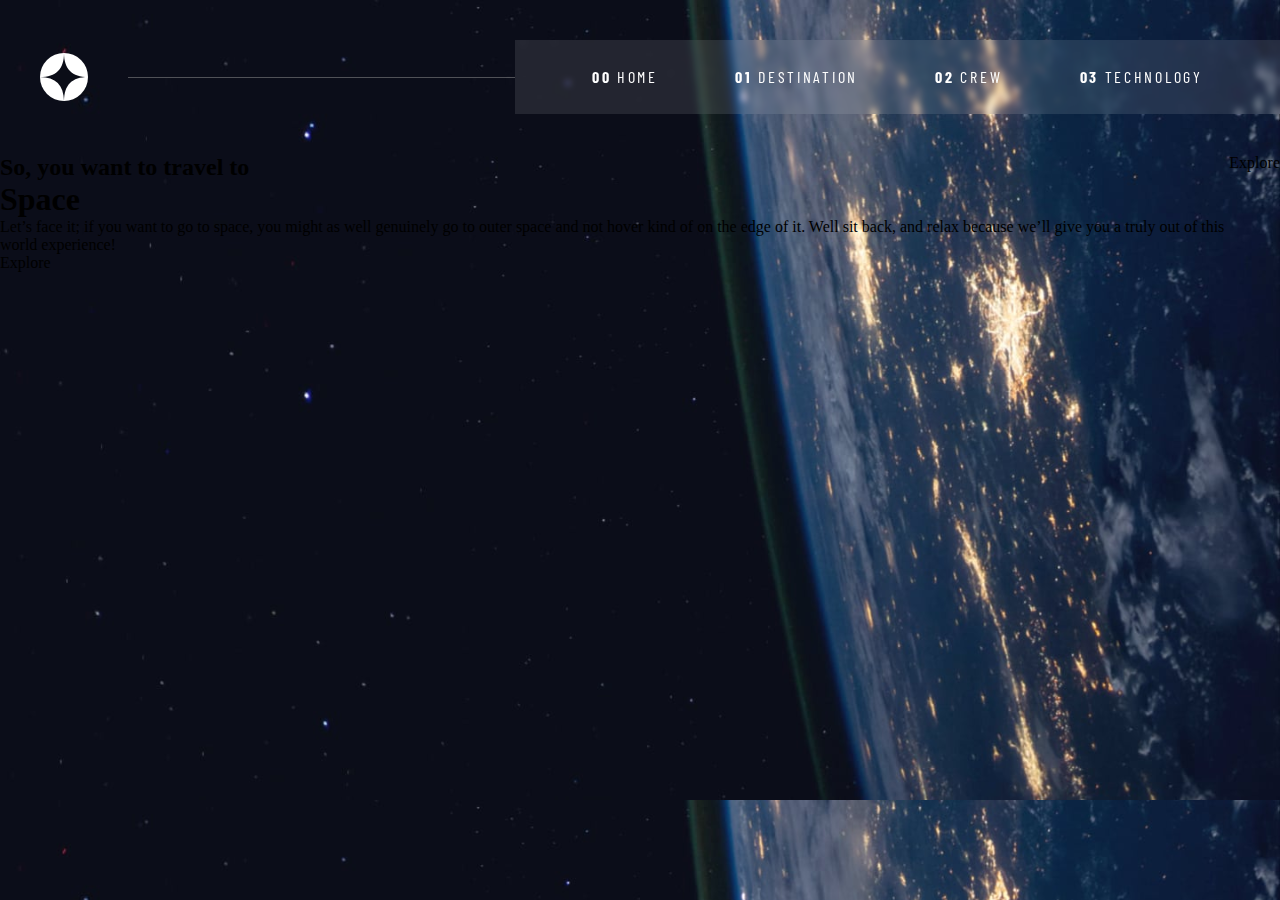
<file: starter-code/index.html>
<!DOCTYPE html>
<html lang="en">

<head>
  <meta charset="UTF-8">
  <meta name="viewport" content="width=device-width, initial-scale=1.0">

  <link rel="icon" type="image/png" sizes="32x32" href="./assets/favicon-32x32.png">
  <link rel="preconnect" href="https://fonts.googleapis.com">
  <link rel="preconnect" href="https://fonts.gstatic.com" crossorigin>
  <link href="https://fonts.googleapis.com/css2?family=Barlow+Condensed&family=Bellefair&display=swap" rel="stylesheet">

  <title>Frontend Mentor | Space tourism website</title>
  <link rel="stylesheet" href="styles.css">
</head>

<body>
  <nav>
    <div class="navbar">
      <svg class="icon" xmlns="http://www.w3.org/2000/svg" width="48" height="48">
        <g fill="none" fill-rule="evenodd">
          <circle cx="24" cy="24" r="24" fill="#FFF" />
          <path fill="#0B0D17"
            d="M24 0c0 16-8 24-24 24 15.718.114 23.718 8.114 24 24 0-16 8-24 24-24-16 0-24-8-24-24z" />
        </g>
      </svg>

      <div class="line"></div>

      <ul class="nav-links">
        <li class="nav-link"><a href="index.html"><span>00 </span>Home</a></li>

        <li class="nav-link"><a href="./destination-moon.html"><span>01 </span>Destination</a></li>

        <li class="nav-link"><a href="./crew-commander.html"><span>02 </span>Crew</a></li>

        <li class="nav-link"><a href="./technology-vehicle.html"><span>03 </span>Technology</a></li>

      </ul>
    </div>
  </nav>
  <main class="home-hero">
    <section class="home-intro">
      <h2 class="home-subheading">
        So, you want to travel to
      </h2>
      <h1 class="home-heading">
        Space
      </h1>
      <p class="home-paragraph">
        Let’s face it; if you want to go to space, you might as well genuinely go to
        outer space and not hover kind of on the edge of it. Well sit back, and relax
        because we’ll give you a truly out of this world experience!
      </p>
    </section>
    <section class="home-feature"> Explore</section>
  </main>






  Explore

</body>

</html>
</file>
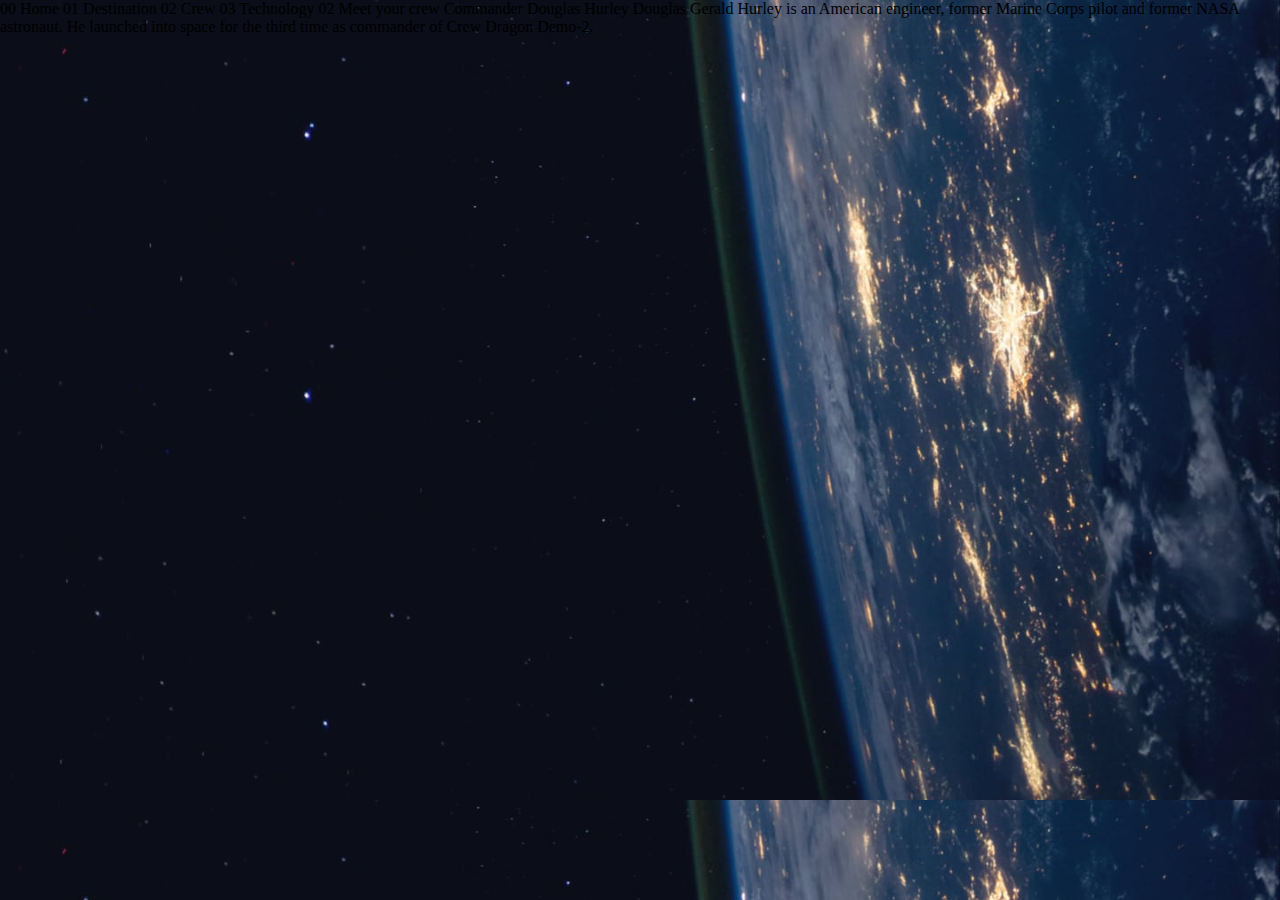
<file: starter-code/crew-commander.html>
<!DOCTYPE html>
<html lang="en">

<head>
  <meta charset="UTF-8">
  <meta name="viewport" content="width=device-width, initial-scale=1.0">

  <link rel="icon" type="image/png" sizes="32x32" href="./assets/favicon-32x32.png">

  <title>Frontend Mentor | Space tourism website</title>
  <link rel="stylesheet" href="styles.css">
</head>

<body>

  00 Home
  01 Destination
  02 Crew
  03 Technology

  02 Meet your crew

  Commander
  Douglas Hurley

  Douglas Gerald Hurley is an American engineer, former Marine Corps pilot
  and former NASA astronaut. He launched into space for the third time as
  commander of Crew Dragon Demo-2.
</body>

</html>
</file>
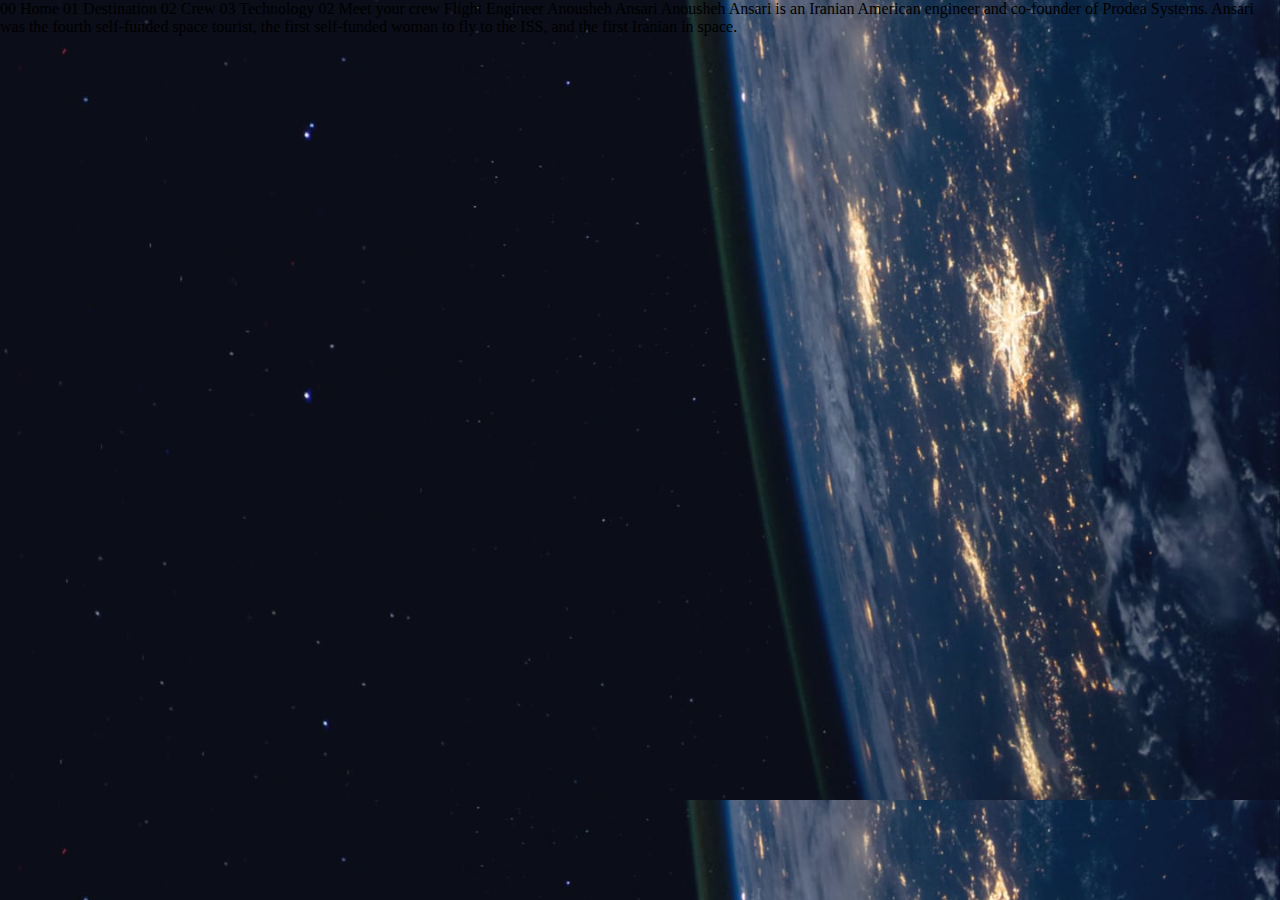
<file: starter-code/crew-engineer.html>
<!DOCTYPE html>
<html lang="en">

<head>
  <meta charset="UTF-8">
  <meta name="viewport" content="width=device-width, initial-scale=1.0">

  <link rel="icon" type="image/png" sizes="32x32" href="./assets/favicon-32x32.png">

  <title>Frontend Mentor | Space tourism website</title>
  <link rel="stylesheet" href="styles.css">
</head>

<body>

  00 Home
  01 Destination
  02 Crew
  03 Technology

  02 Meet your crew

  Flight Engineer
  Anousheh Ansari

  Anousheh Ansari is an Iranian American engineer and co-founder of Prodea Systems.
  Ansari was the fourth self-funded space tourist, the first self-funded woman to
  fly to the ISS, and the first Iranian in space.
</body>

</html>
</file>
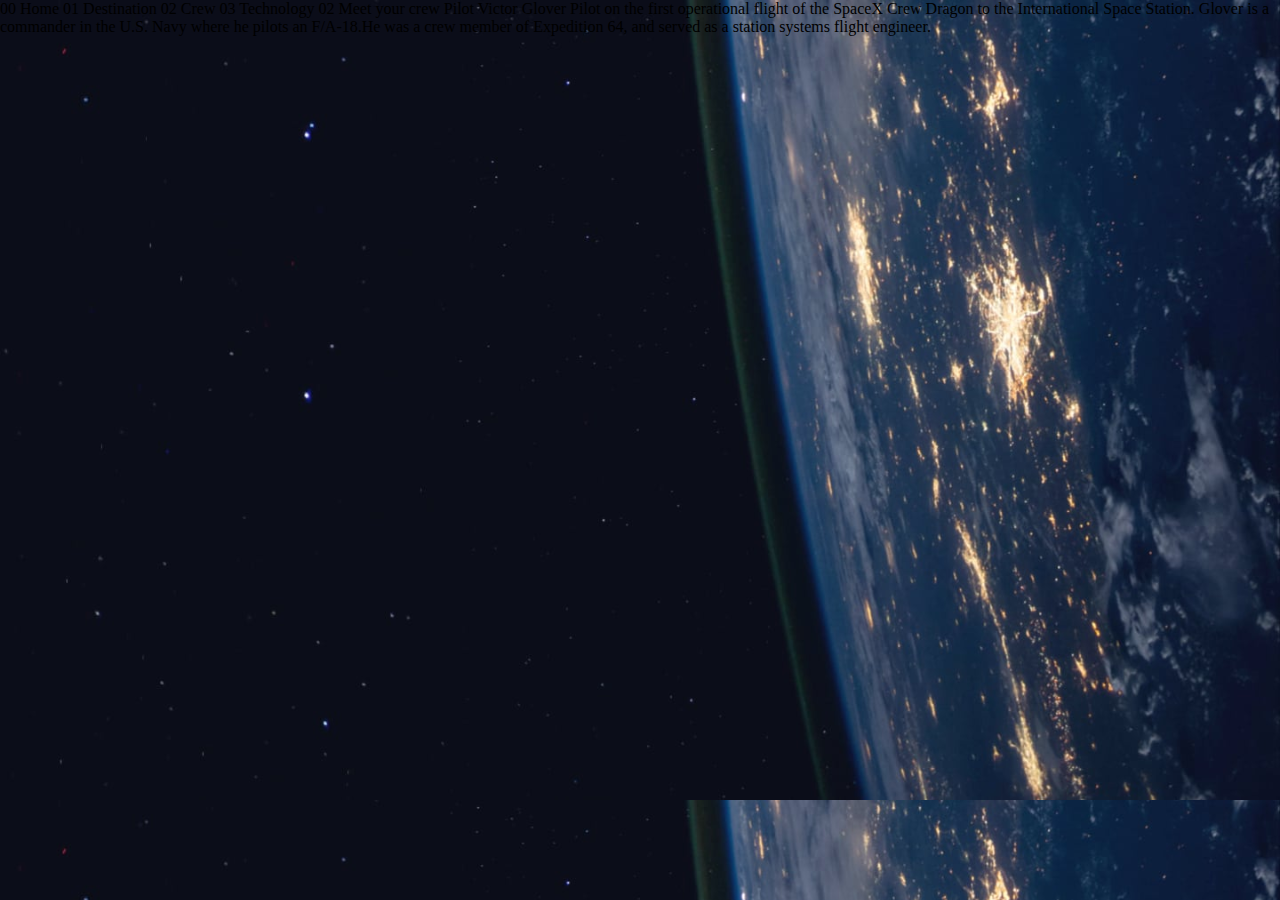
<file: starter-code/crew-pilot.html>
<!DOCTYPE html>
<html lang="en">

<head>
  <meta charset="UTF-8">
  <meta name="viewport" content="width=device-width, initial-scale=1.0">

  <link rel="icon" type="image/png" sizes="32x32" href="./assets/favicon-32x32.png">

  <title>Frontend Mentor | Space tourism website</title>
  <link rel="stylesheet" href="styles.css">

</head>

<body>

  00 Home
  01 Destination
  02 Crew
  03 Technology

  02 Meet your crew

  Pilot
  Victor Glover

  Pilot on the first operational flight of the SpaceX Crew Dragon to the
  International Space Station. Glover is a commander in the U.S. Navy where
  he pilots an F/A-18.He was a crew member of Expedition 64, and served as a
  station systems flight engineer.
</body>

</html>
</file>
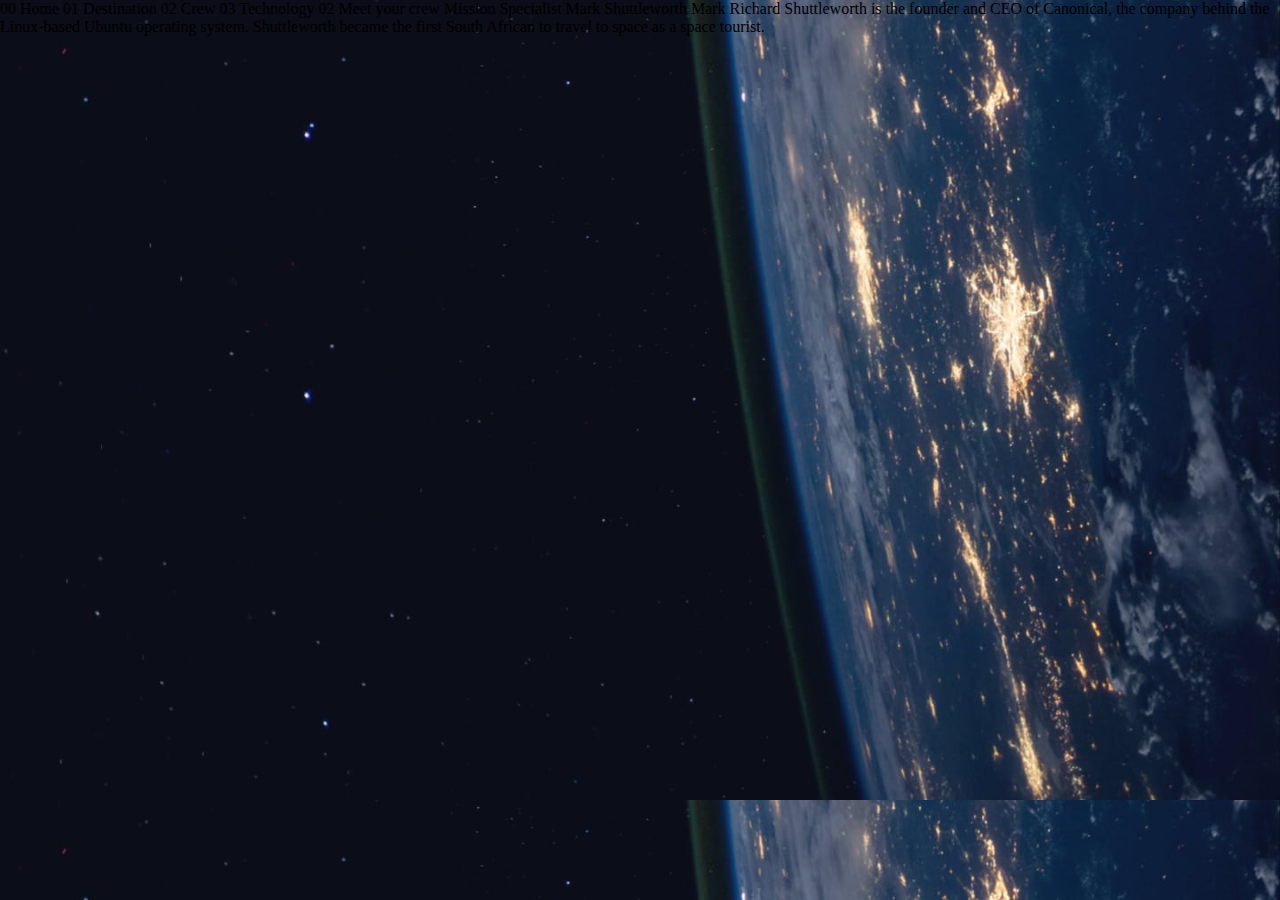
<file: starter-code/crew-specialist.html>
<!DOCTYPE html>
<html lang="en">

<head>
  <meta charset="UTF-8">
  <meta name="viewport" content="width=device-width, initial-scale=1.0">

  <link rel="icon" type="image/png" sizes="32x32" href="./assets/favicon-32x32.png">

  <title>Frontend Mentor | Space tourism website</title>
  <link rel="stylesheet" href="styles.css">

</head>

<body>

  00 Home
  01 Destination
  02 Crew
  03 Technology

  02 Meet your crew

  Mission Specialist
  Mark Shuttleworth

  Mark Richard Shuttleworth is the founder and CEO of Canonical, the company behind
  the Linux-based Ubuntu operating system. Shuttleworth became the first South
  African to travel to space as a space tourist.
</body>

</html>
</file>
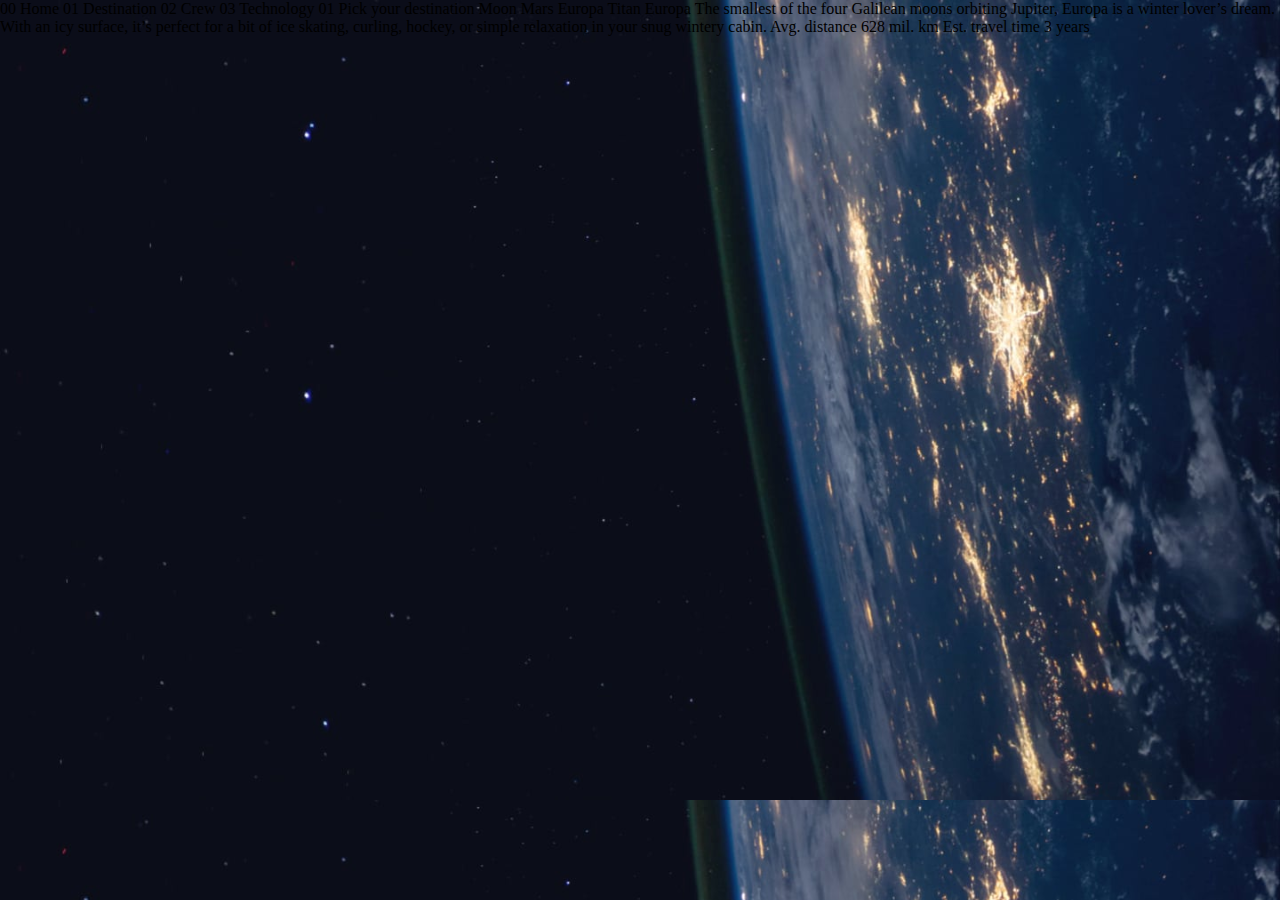
<file: starter-code/destination-europa.html>
<!DOCTYPE html>
<html lang="en">

<head>
  <meta charset="UTF-8">
  <meta name="viewport" content="width=device-width, initial-scale=1.0">

  <link rel="icon" type="image/png" sizes="32x32" href="./assets/favicon-32x32.png">

  <title>Frontend Mentor | Space tourism website</title>
  <link rel="stylesheet" href="styles.css">

</head>

<body>

  00 Home
  01 Destination
  02 Crew
  03 Technology

  01 Pick your destination

  Moon
  Mars
  Europa
  Titan

  Europa

  The smallest of the four Galilean moons orbiting Jupiter, Europa is a
  winter lover’s dream. With an icy surface, it’s perfect for a bit of
  ice skating, curling, hockey, or simple relaxation in your snug
  wintery cabin.

  Avg. distance
  628 mil. km

  Est. travel time
  3 years
</body>

</html>
</file>
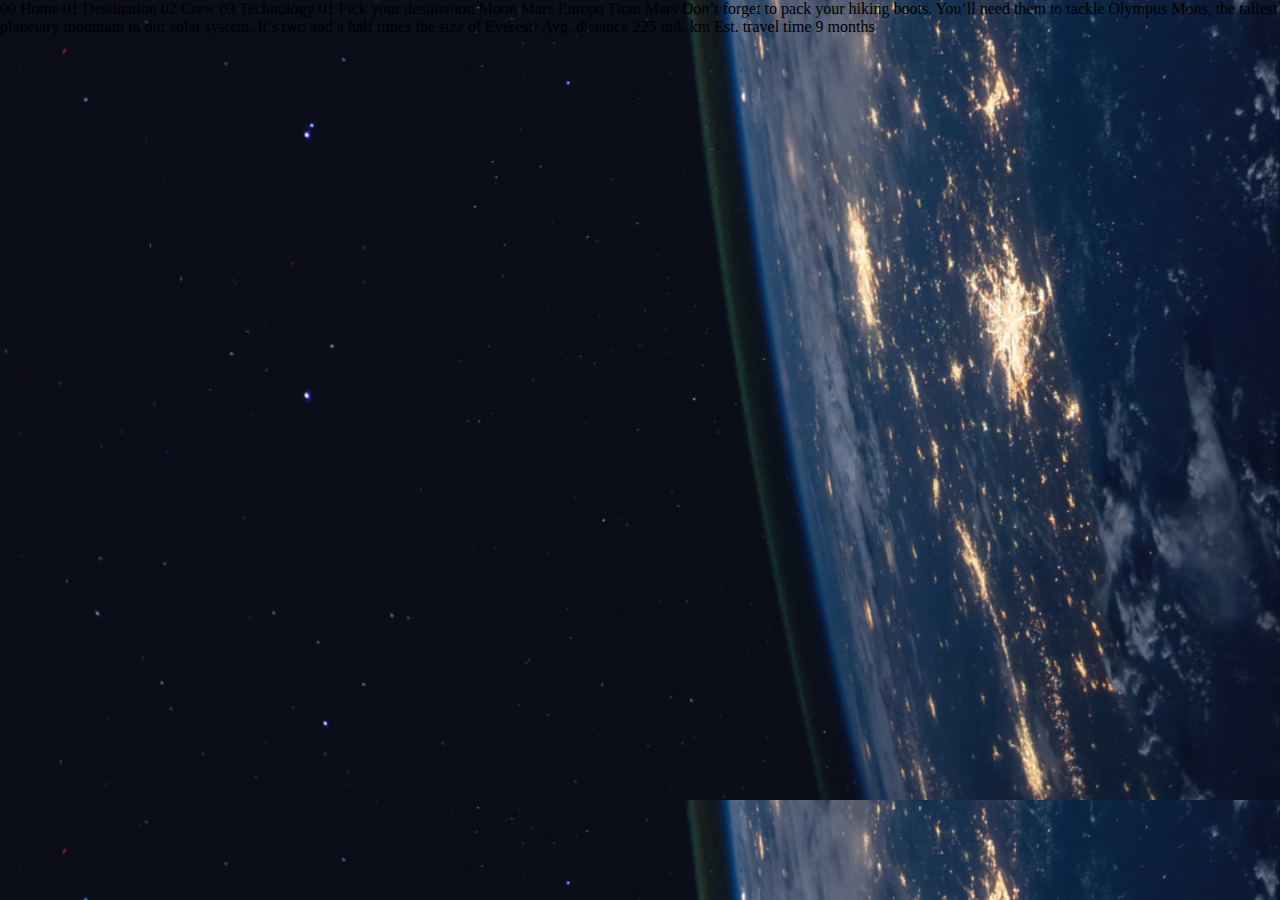
<file: starter-code/destination-mars.html>
<!DOCTYPE html>
<html lang="en">

<head>
  <meta charset="UTF-8">
  <meta name="viewport" content="width=device-width, initial-scale=1.0">

  <link rel="icon" type="image/png" sizes="32x32" href="./assets/favicon-32x32.png">

  <title>Frontend Mentor | Space tourism website</title>
  <link rel="stylesheet" href="styles.css">

</head>

<body>

  00 Home
  01 Destination
  02 Crew
  03 Technology

  01 Pick your destination

  Moon
  Mars
  Europa
  Titan

  Mars

  Don’t forget to pack your hiking boots. You’ll need them to tackle Olympus Mons,
  the tallest planetary mountain in our solar system. It’s two and a half times
  the size of Everest!

  Avg. distance
  225 mil. km

  Est. travel time
  9 months
</body>

</html>
</file>
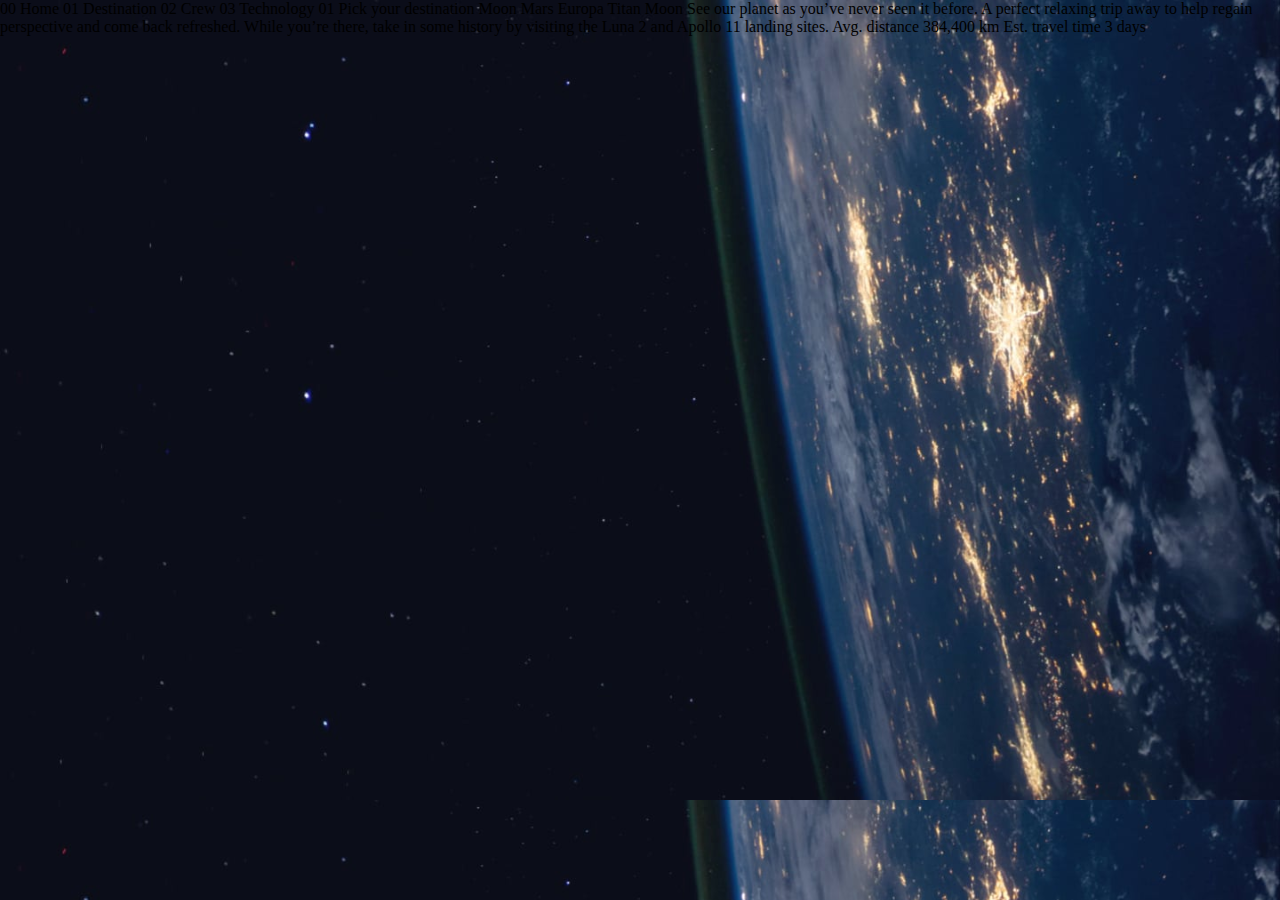
<file: starter-code/destination-moon.html>
<!DOCTYPE html>
<html lang="en">

<head>
  <meta charset="UTF-8">
  <meta name="viewport" content="width=device-width, initial-scale=1.0">

  <link rel="icon" type="image/png" sizes="32x32" href="./assets/favicon-32x32.png">

  <title>Frontend Mentor | Space tourism website</title>
  <link rel="stylesheet" href="styles.css">
</head>

<body>

  00 Home
  01 Destination
  02 Crew
  03 Technology

  01 Pick your destination

  Moon
  Mars
  Europa
  Titan

  Moon

  See our planet as you’ve never seen it before. A perfect relaxing trip away to help
  regain perspective and come back refreshed. While you’re there, take in some history
  by visiting the Luna 2 and Apollo 11 landing sites.

  Avg. distance
  384,400 km

  Est. travel time
  3 days
</body>

</html>
</file>
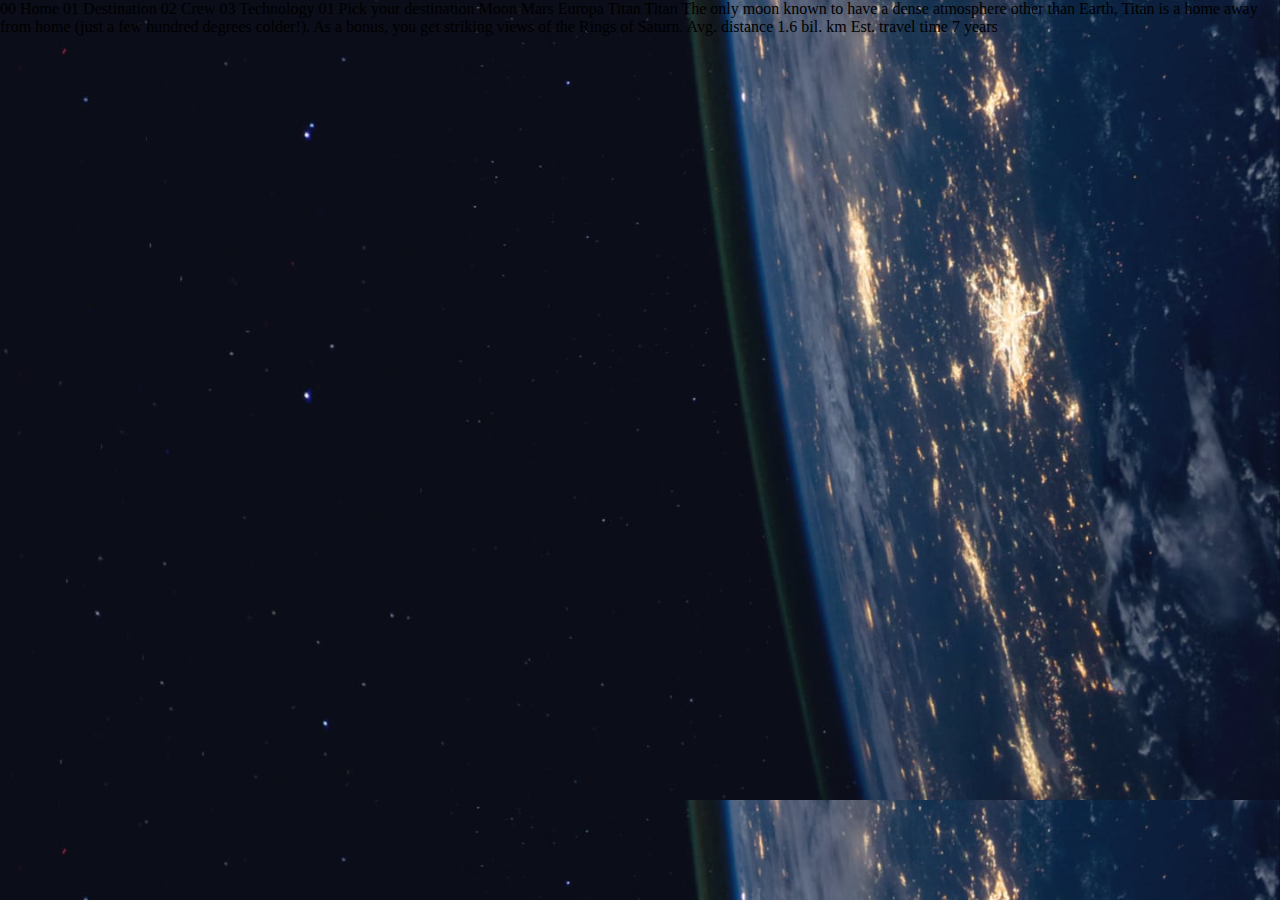
<file: starter-code/destination-titan.html>
<!DOCTYPE html>
<html lang="en">

<head>
  <meta charset="UTF-8">
  <meta name="viewport" content="width=device-width, initial-scale=1.0">

  <link rel="icon" type="image/png" sizes="32x32" href="./assets/favicon-32x32.png">

  <title>Frontend Mentor | Space tourism website</title>
  <link rel="stylesheet" href="styles.css">
</head>

<body>

  00 Home
  01 Destination
  02 Crew
  03 Technology

  01 Pick your destination

  Moon
  Mars
  Europa
  Titan

  Titan

  The only moon known to have a dense atmosphere other than Earth, Titan
  is a home away from home (just a few hundred degrees colder!). As a
  bonus, you get striking views of the Rings of Saturn.

  Avg. distance
  1.6 bil. km

  Est. travel time
  7 years
</body>

</html>
</file>
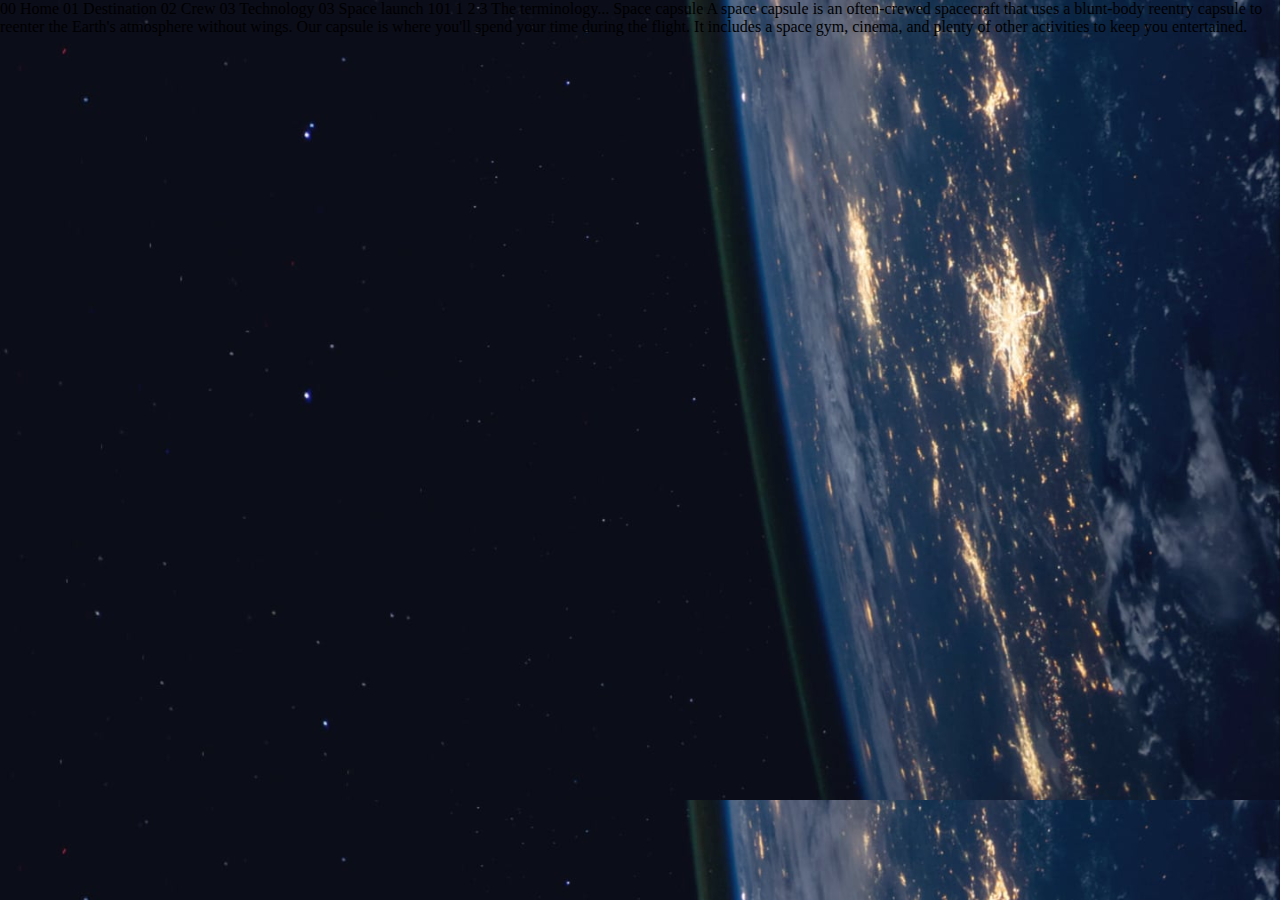
<file: starter-code/technology-capsule.html>
<!DOCTYPE html>
<html lang="en">

<head>
  <meta charset="UTF-8">
  <meta name="viewport" content="width=device-width, initial-scale=1.0">

  <link rel="icon" type="image/png" sizes="32x32" href="./assets/favicon-32x32.png">

  <title>Frontend Mentor | Space tourism website</title>
  <link rel="stylesheet" href="styles.css">
</head>

<body>

  00 Home
  01 Destination
  02 Crew
  03 Technology

  03 Space launch 101

  1
  2
  3

  The terminology...
  Space capsule

  A space capsule is an often-crewed spacecraft that uses a blunt-body reentry
  capsule to reenter the Earth's atmosphere without wings. Our capsule is where
  you'll spend your time during the flight. It includes a space gym, cinema,
  and plenty of other activities to keep you entertained.
</body>

</html>
</file>
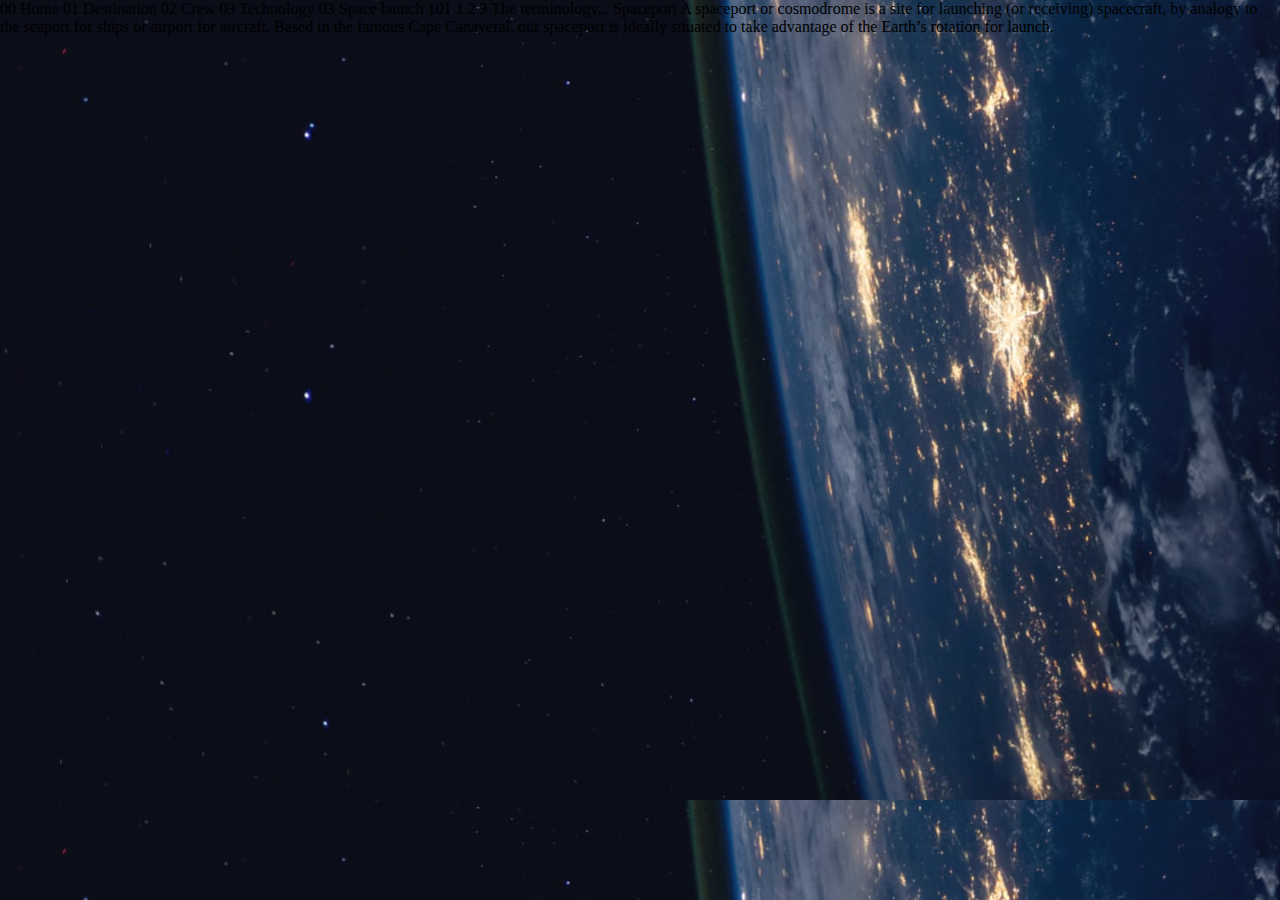
<file: starter-code/technology-spaceport.html>
<!DOCTYPE html>
<html lang="en">

<head>
  <meta charset="UTF-8">
  <meta name="viewport" content="width=device-width, initial-scale=1.0">

  <link rel="icon" type="image/png" sizes="32x32" href="./assets/favicon-32x32.png">

  <title>Frontend Mentor | Space tourism website</title>
  <link rel="stylesheet" href="styles.css">
</head>

<body>

  00 Home
  01 Destination
  02 Crew
  03 Technology

  03 Space launch 101

  1
  2
  3

  The terminology...
  Spaceport

  A spaceport or cosmodrome is a site for launching (or receiving) spacecraft,
  by analogy to the seaport for ships or airport for aircraft. Based in the
  famous Cape Canaveral, our spaceport is ideally situated to take advantage
  of the Earth’s rotation for launch.
</body>

</html>
</file>
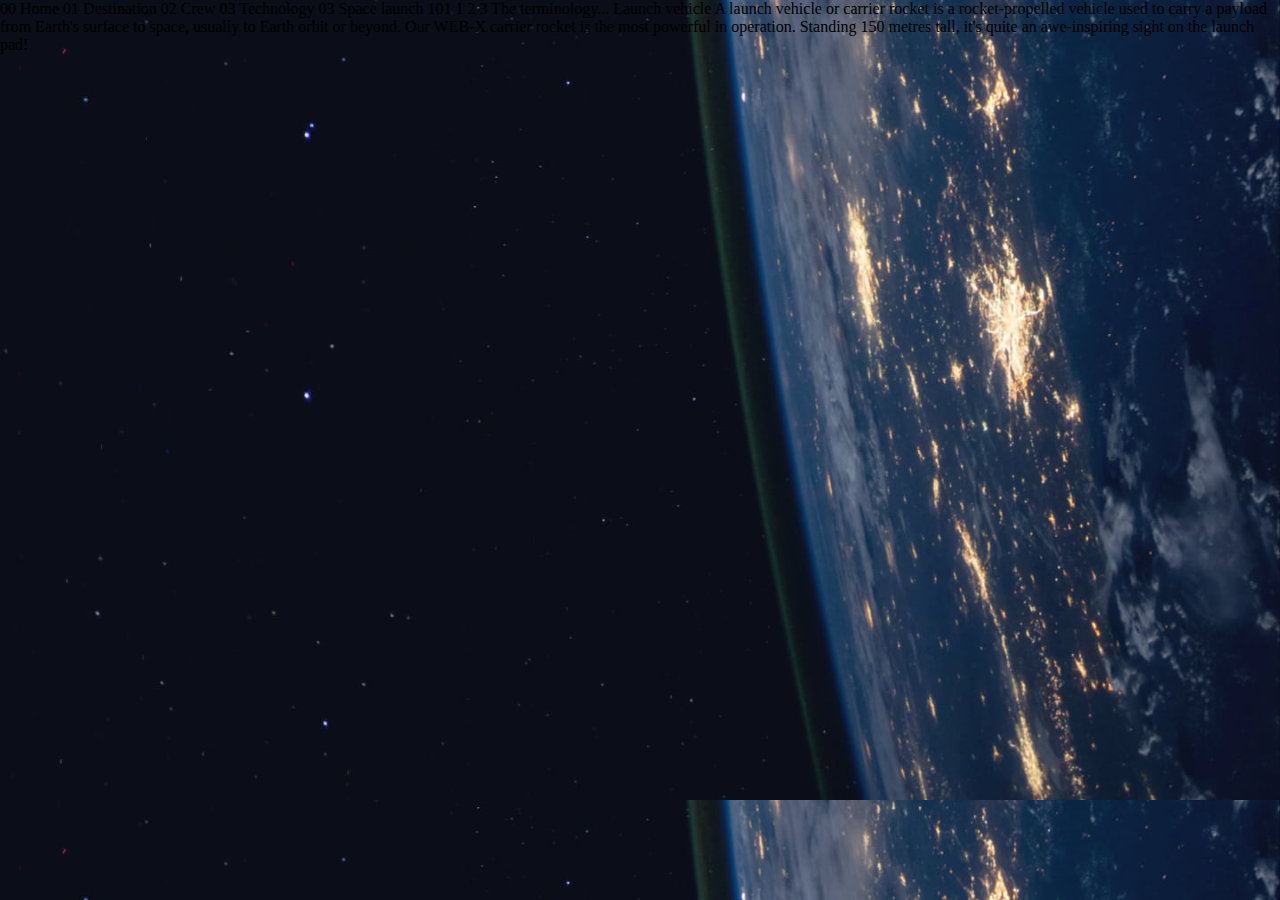
<file: starter-code/technology-vehicle.html>
<!DOCTYPE html>
<html lang="en">

<head>
  <meta charset="UTF-8">
  <meta name="viewport" content="width=device-width, initial-scale=1.0">

  <link rel="icon" type="image/png" sizes="32x32" href="./assets/favicon-32x32.png">

  <title>Frontend Mentor | Space tourism website</title>
  <link rel="stylesheet" href="styles.css">
</head>

<body>

  00 Home
  01 Destination
  02 Crew
  03 Technology

  03 Space launch 101

  1
  2
  3

  The terminology...
  Launch vehicle

  A launch vehicle or carrier rocket is a rocket-propelled vehicle used to carry a
  payload from Earth's surface to space, usually to Earth orbit or beyond. Our
  WEB-X carrier rocket is the most powerful in operation. Standing 150 metres tall,
  it's quite an awe-inspiring sight on the launch pad!
</body>

</html>
</file>
<file: starter-code/styles.css>
/* ----------------- */
/* Custom properties */
/* ----------------- */

:root {
    --clr-dark: hsl(230 35% 7%);
    --clr-grey: hsl(0 0% 59%);
    --clr-light: hsl(231 77% 90%);
    --clr-white: hsl(0 0% 100%);
    --clr-trans-white: hsl(0 0% 100% / 0.1);


   --barlow: 'Barlow Condensed', sans-serif;
   --bellefair: 'Bellefair', serif;

   
}

/* ------------ */
/* Reset        */
/* ------------ */
*,
*::before,
*::after {
    box-sizing: border-box;
    margin: 0;
}



/* colors */

.bg-dark {background-color: hsl( var(--clr-dark) );}
.bg-accent {background-color: hsl( var(--clr-light) );}
.bg-white {background-color: hsl( var(--clr-white) );}

.text-dark {color: hsl( var(--clr-dark) );}
.text-accent {color: hsl( var(--clr-light) );}
.text-white {color: hsl( var(--clr-white) );}

body {
    background-image: url(/starter-code/assets/home/background-home-desktop.jpg);
    background-size: cover;
}

nav {
    padding: 40px 0 40px 40px;
}

.navbar {
display: flex;
justify-content: space-between;
align-items: center;
}

.icon {
    flex-grow: auto;
    margin-right: 40px;
}

.line {
    flex-grow: 2;;
    height: 1px;
    width: auto;
    background-color: var(--clr-grey);
    opacity: 50%;
}

.nav-links {

    display: flex;
    flex-grow: 2;
    justify-content: space-evenly;
    list-style: none;
    background-color: var(--clr-trans-white);
    backdrop-filter: blur(0.2rem);
    padding: 27px 0;
    ;
}



a {
    color: var(--clr-white);
    text-decoration: none;
    text-transform: uppercase;
    font-family: var(--barlow);
    letter-spacing: 2.7px;
}
li span {
    font-family: var(--barlow);
    font-weight: bold;
    
}

.home-hero {
    display: flex;
}
</file>
